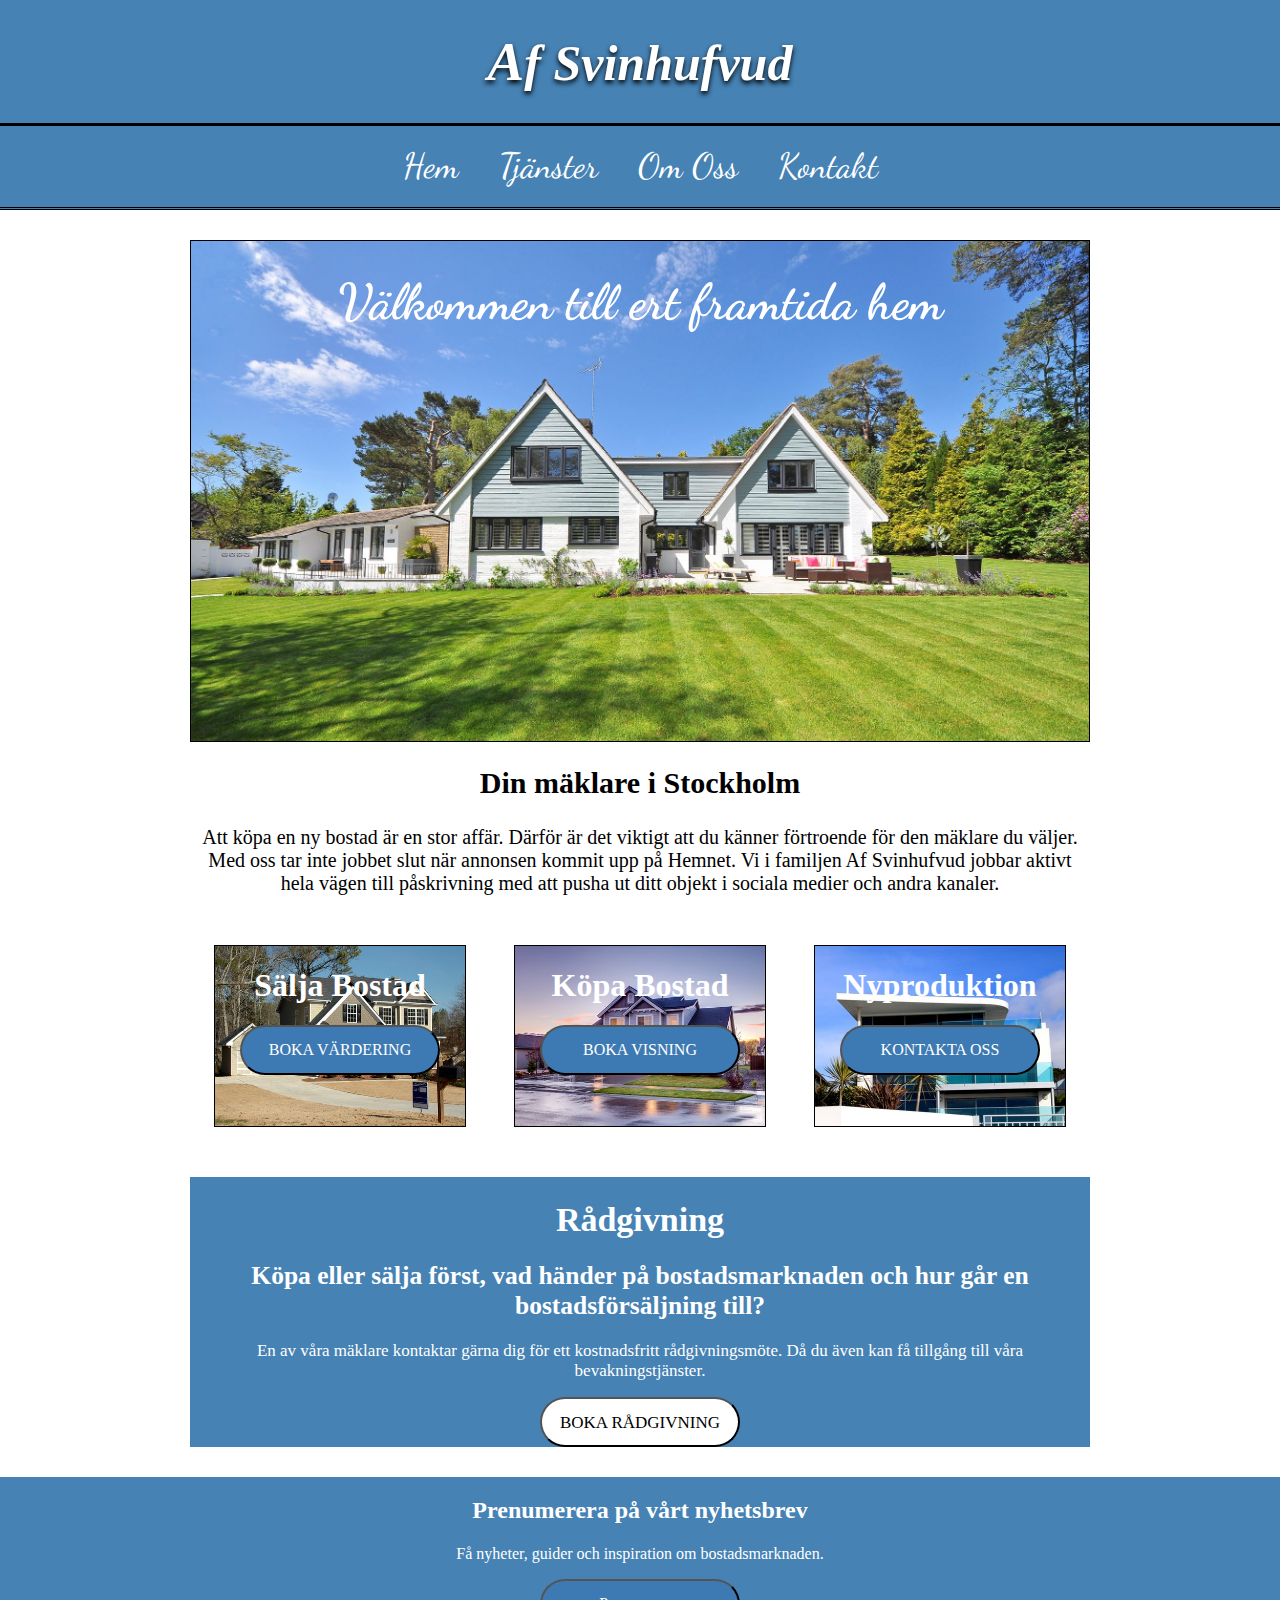
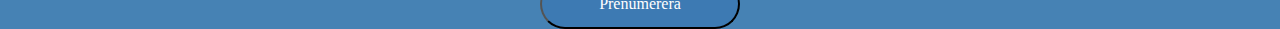
<file: index.html>
<!DOCTYPE html>
<html lang="en">

<head>
    <meta charset="UTF-8">
    <meta name="viewport" content="width=device-width, initial-scale=1.0">
    <link rel="stylesheet" href="css/main.css">
    <link rel="stylesheet" href="css/normalize.css">
    <link href="https://fonts.googleapis.com/css2?family=Dancing+Script:wght@700&display=swap" rel="stylesheet">
    <title>Home</title>
</head>

<body>
    <div class="grid-container">
        <header><i> <span class="aletter">A</span>f Svinhufvud</i>
        </header>
        <nav>
            <ul>
                <li><a href="index.html">Hem</a></li>
                <li><a href="service.html">Tjänster</a></li>
                <li><a href="about.html">Om Oss</a></li>
                <li><a href="contact.html">Kontakt</a></li>
            </ul>
        </nav>
        <div class="grid-container2">
            <main>
                <h1>Välkommen till ert framtida hem</h1>
            </main>
            <article class="article1">
                <h2>Din mäklare i Stockholm</h2>
                <p>Att köpa en ny bostad är en stor affär. Därför är det viktigt att du känner förtroende för den
                    mäklare du
                    väljer.
                    Med oss tar inte jobbet slut när annonsen kommit upp på Hemnet. Vi i familjen Af Svinhufvud jobbar
                    aktivt hela vägen till
                    påskrivning med att pusha ut ditt objekt i sociala medier och andra kanaler.
                </p>
            </article>
            <section class="section1">
                <h1>Sälja Bostad</h1>
                <button class="button">BOKA VÄRDERING</button>
            </section>
            <section class="section2">
                <h1>Köpa Bostad</h1>
                <button class="button">BOKA VISNING</button>
            </section>
            <section class="section3">
                <h1>Nyproduktion</h1>
                <button type="button">KONTAKTA OSS</button>
            </section>
            <article class="article2">
                <h1>Rådgivning</h1>
                <h2>Köpa eller sälja först, vad händer på bostadsmarknaden och hur går en bostadsförsäljning till?</h2>
                <p>En av våra mäklare kontaktar gärna dig för ett kostnadsfritt rådgivningsmöte. Då du även kan få
                    tillgång till våra bevakningstjänster.</p>
                <button type="button" class="btn-2">BOKA RÅDGIVNING</button>
            </article>
        </div>
        <footer>
            <div id="footer-text">
                <h2>Prenumerera på vårt nyhetsbrev</h2>
                <p>Få nyheter, guider och inspiration om bostadsmarknaden.</p>
            </div>
            <button class="button">Prenumerera</button>
        </footer>

    </div>
</body>

</html>
</file>
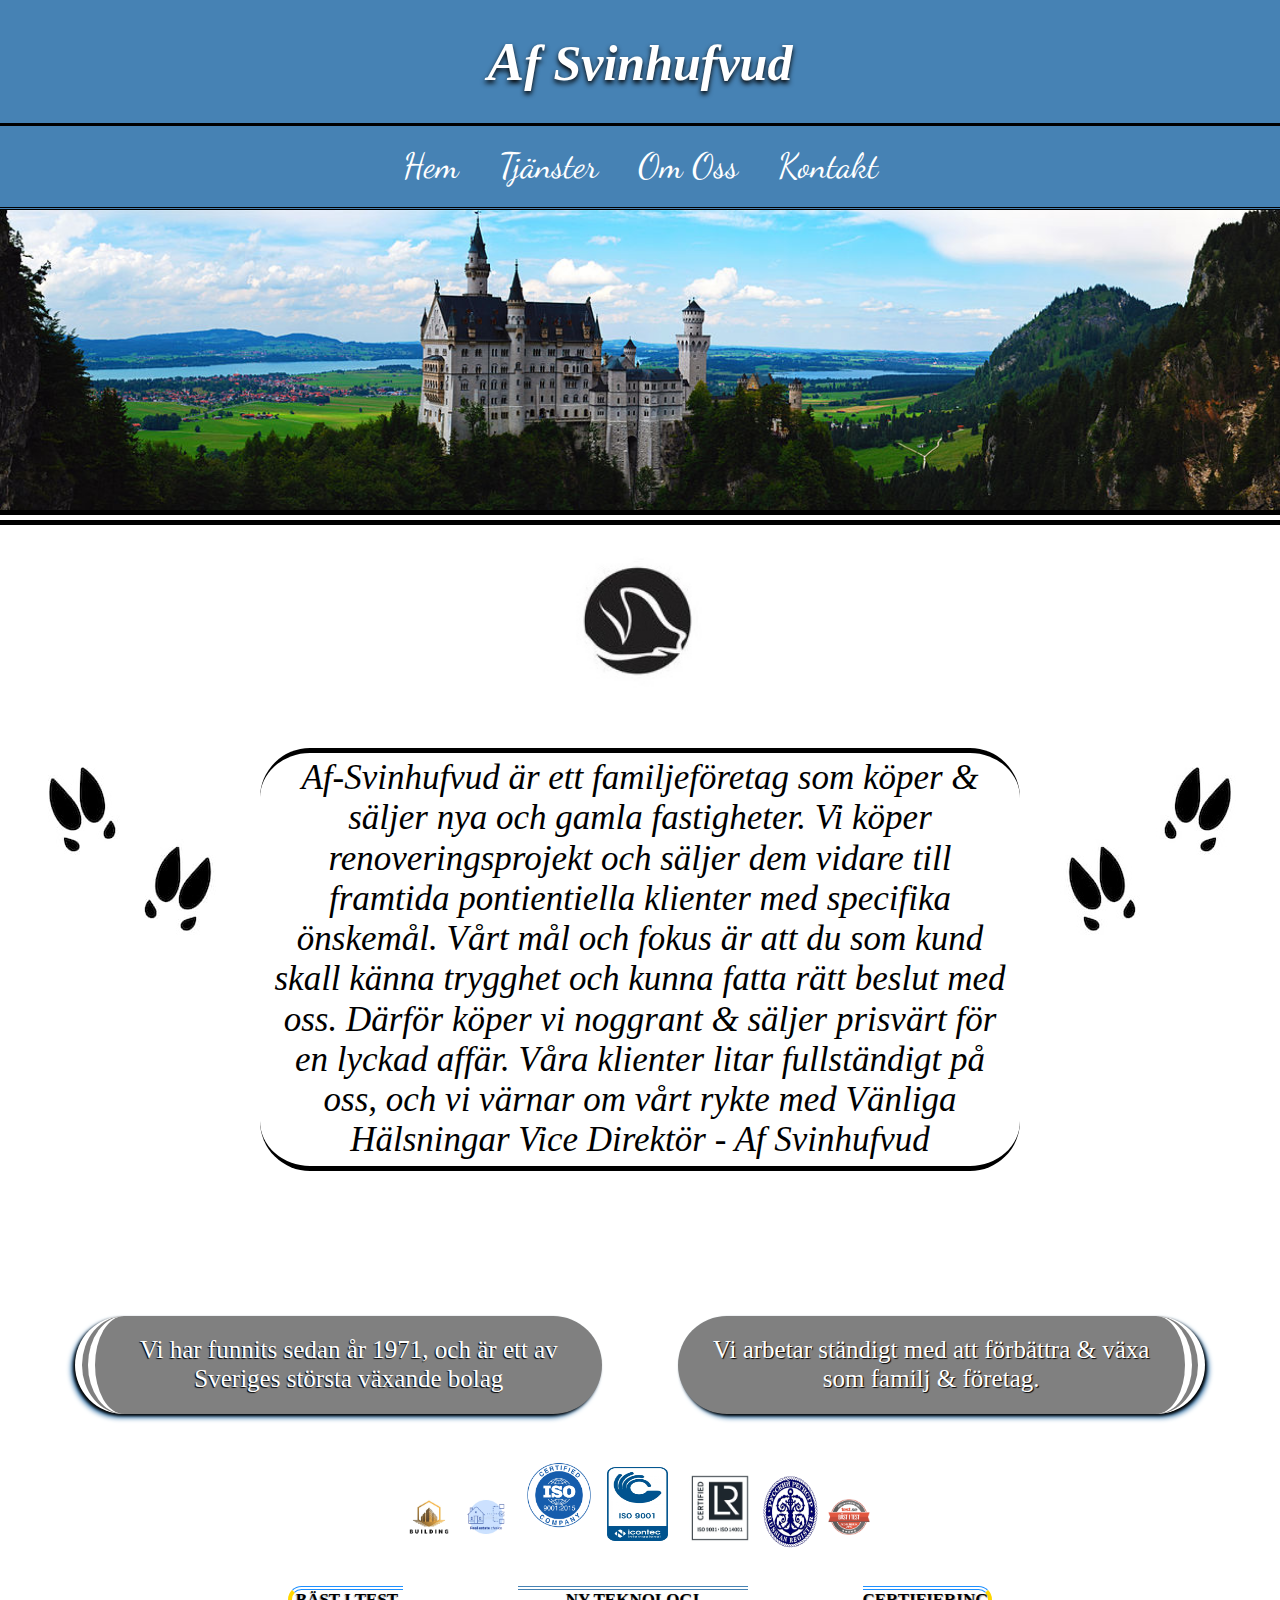
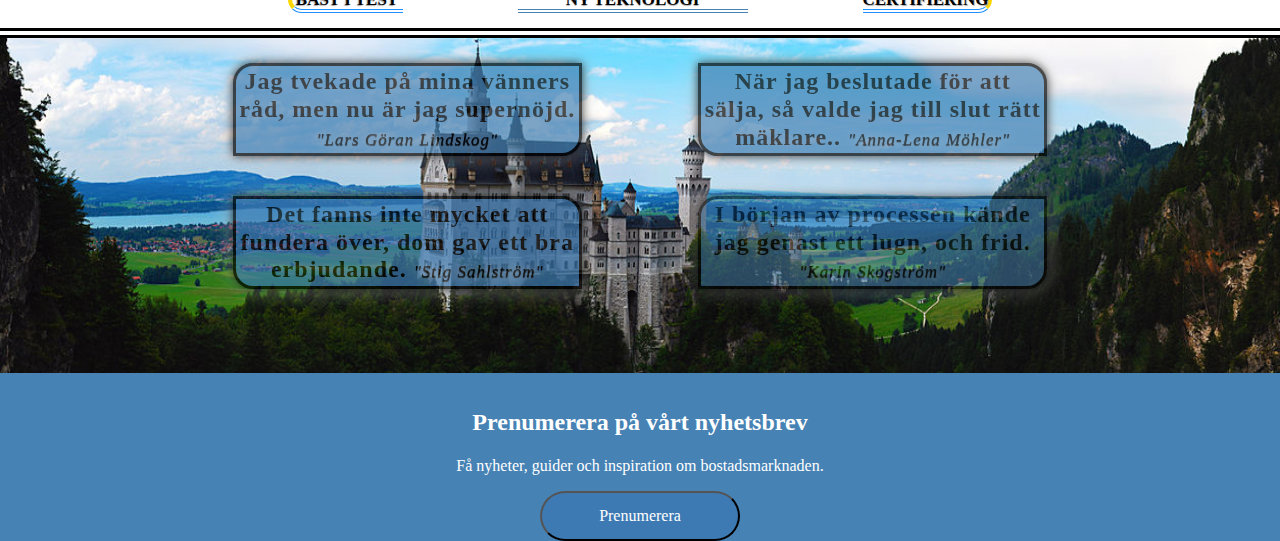
<file: about.html>
<!DOCTYPE html>
<html lang="en">

<head>
  <meta charset="UTF-8">
  <meta name="viewport" content="width=device-width, initial-scale=1.0">
  <link rel="stylesheet" href="css/about.css">
  <link rel="stylesheet" href="css/normalize.css">
  <link rel="stylesheet" href="https://fonts.googleapis.com/css2?family=Dancing+Script:wght@700&display=swap">
  <title>Om oss</title>

</head>

<body>
  <header><i> <span class="aletter">A</span>f Svinhufvud</i>
  </header>
  <nav>
    <ul>
      <li><a href="index.html">Hem</a></li>
      <li><a href="service.html">Tjänster</a></li>
      <li><a href="about.html">Om Oss</a></li>
      <li><a href="contact.html">Kontakt</a></li>
    </ul>
  </nav>

  <div class="section1container">
    <img src="img/img2.png" alt="" class="section1img">
  </div>
  <div class="section2container">
    <img src="img/pig2.png" alt="" class="section1image">
    <img src="img/pig3.png" alt="" class="pigfeet1">
    <img src="img/pig4.png" alt="" class="pigfeet2">
    <h2 class="section2text1">
      Af-Svinhufvud är ett familjeföretag som köper & säljer
      nya och gamla fastigheter. Vi köper renoveringsprojekt
      och säljer dem vidare till framtida pontientiella
      klienter med specifika önskemål. Vårt mål och fokus är
      att du som kund skall känna trygghet och kunna fatta rätt beslut med oss.
      Därför köper vi noggrant & säljer prisvärt för en lyckad affär.
      Våra klienter litar fullständigt på oss, och vi värnar om vårt
      rykte med Vänliga Hälsningar Vice Direktör - Af Svinhufvud

    </h2>
  </div>

  <div class="section3container">
    <h2 class="section3text1">
      Vi har funnits sedan år 1971, och är ett av Sveriges största
      växande bolag
    </h2>
    <h2 class="section3text2">
      Vi arbetar ständigt med att förbättra & växa som familj & företag.
    </h2>
  </div>

  <div class="certifikatcontainer">
    <img src="img/logo3.png" alt="" class="certifikatlogo1">
    <img src="img/logo2.png" alt="" class="certifikatlogo2">
    <img src="img/logo1.png" alt="" class="certifikatlogo3">
    <img src="img/logo5.png" alt="" class="certifikatlogo4">
    <img src="img/logo4.png" alt="" class="certifikatlogo5">
    <img src="img/logo6.png" alt="" class="certifikatlogo6">
    <img src="img/logo7.png" alt="" class="certifikatlogo7">
  </div>

  <div class="section4container">
    <h2 class="section4text1">
      BÄST I TEST
    </h2>
    <h2 class="section4text2">
      NY TEKNOLOGI
    </h2>
    <h2 class="section4text3">
      CERTIFIERING
    </h2>
  </div>

  <div class="section5container">
    <img src="img/img2.png" alt="" class="section5image">
    <h2 class="section5text1">
      Jag tvekade på mina vänners råd, men nu är jag supernöjd.
      <i class="section5texti1">"Lars Göran Lindskog"</i>
    </h2>
    <h2 class="section5text2">
      När jag beslutade för att sälja, så valde jag till slut
      rätt mäklare.. <i class="section5texti2">"Anna-Lena Möhler"</i>
    </h2>
    <h2 class="section5text3">
      Det fanns inte mycket att fundera över, dom gav ett bra erbjudande.
      <i class="section5texti3">"Stig Sahlström"</i>
    </h2>
    <h2 class="section5text4">
      I början av processen kände jag genast ett lugn,
      och frid. <i class="section5texti4">"Karin Skogström"</i>
    </h2>
  </div>

  <footer>
    <div id="footer-text">
      <h2>Prenumerera på vårt nyhetsbrev</h2>
      <p>Få nyheter, guider och inspiration om bostadsmarknaden.</p>
    </div>
    <button class="button">Prenumerera</button>
  </footer>

</body>

</html>
</file>
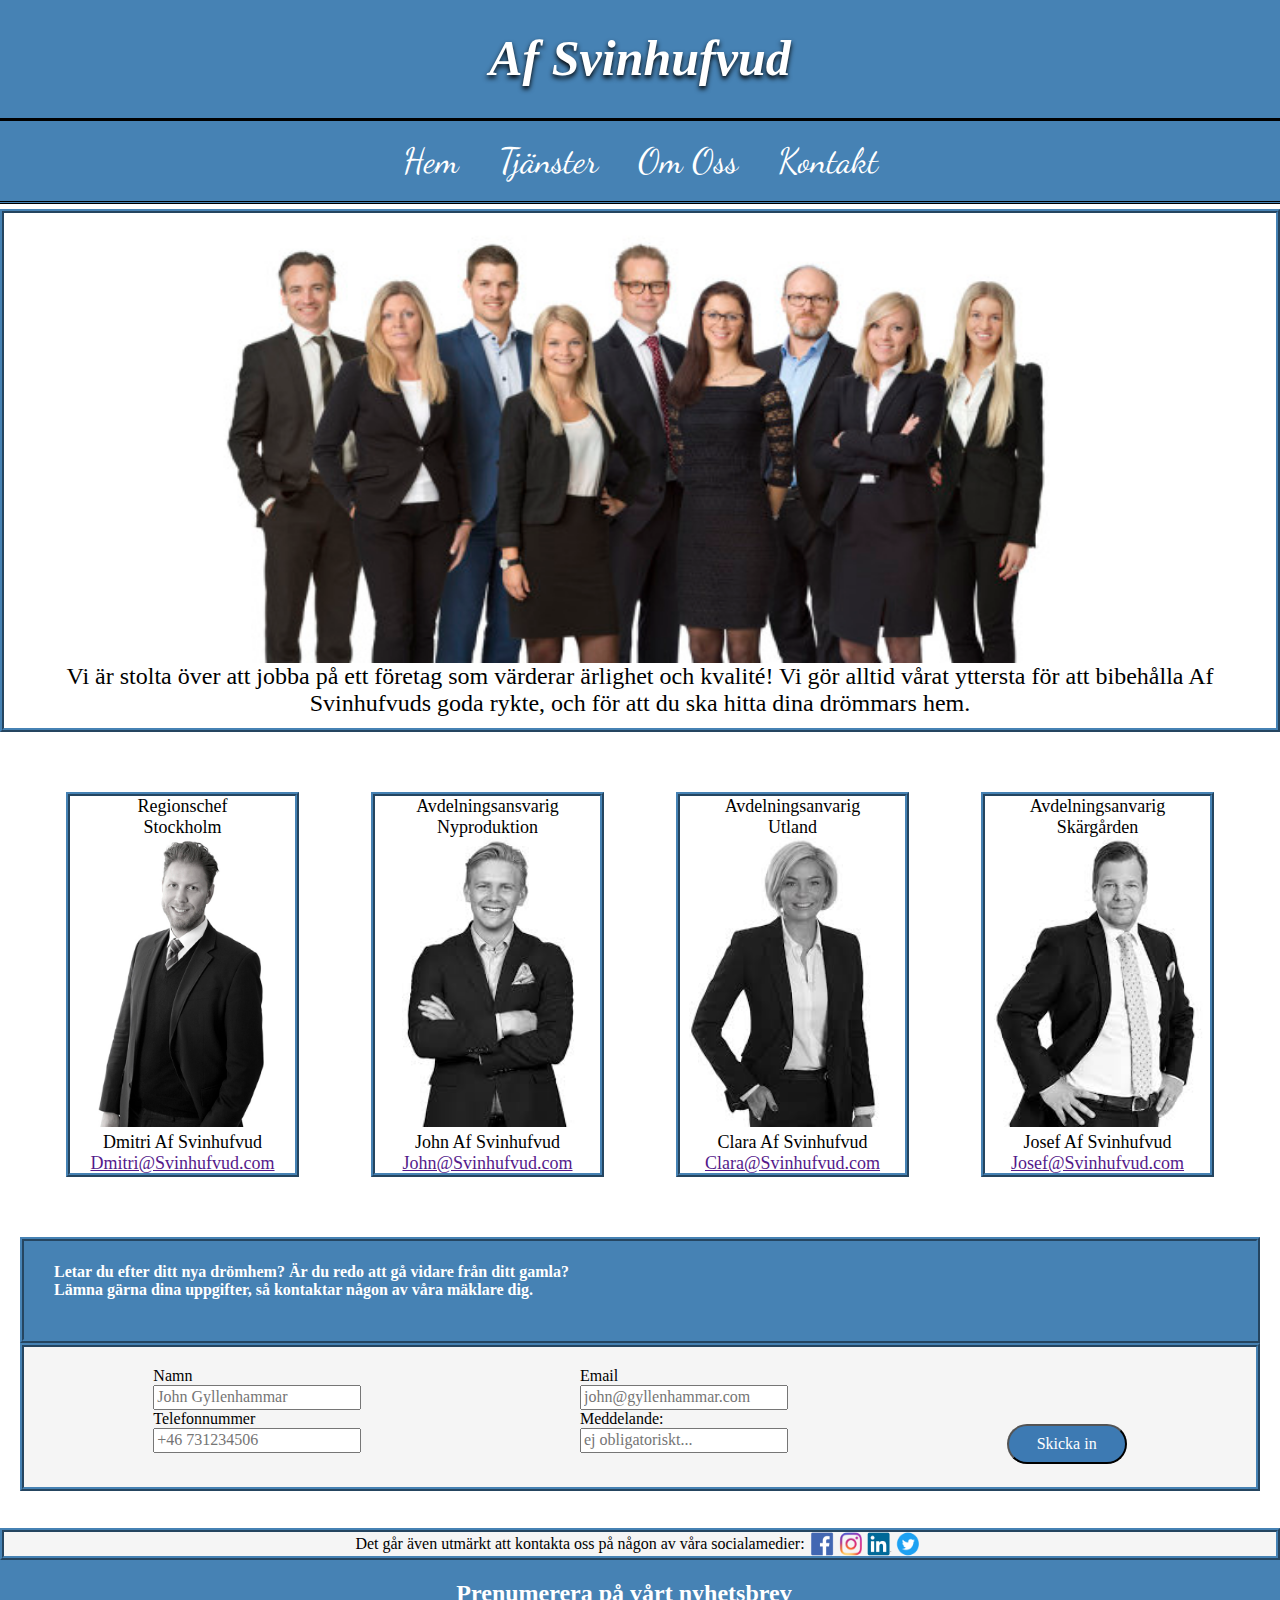
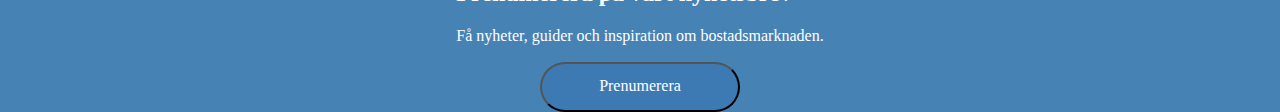
<file: contact.html>
<!DOCTYPE html>
<html lang="en">

<head>
    <meta charset="UTF-8">
    <meta name="viewport" content="width=device-width, initial-scale=1.0">
    <!-- <link rel="stylesheet" href="css/default.css"> -->
    <link rel="stylesheet" href="css/contact.css">
    <link rel="stylesheet" href="css/normalize.css">
    <link href="https://fonts.googleapis.com/css2?family=Dancing+Script:wght@700&display=swap" rel="stylesheet">

    <title>Contact</title>
</head>

<body>
    <header><i> <span class="aletter">A</span>f Svinhufvud</i>
    </header>
    <nav>
        <ul>
            <li><a href="index.html">Hem</a></li>
            <li><a href="service.html">Tjänster</a></li>
            <li><a href="about.html">Om Oss</a></li>
            <li><a href="contact.html">Kontakt</a></li>
        </ul>
    </nav>


    <div id="gruppbild"> 
        <img id="gruppbilden" src="img/gruppfoto.jpeg" alt="gruppfoto" width="860" height="440">
        Vi är stolta över att jobba på ett företag som värderar ärlighet och kvalité! Vi gör alltid vårat yttersta för att bibehålla Af Svinhufvuds goda rykte, och för att du ska hitta dina drömmars hem.
    </div>
    
    <div></div>
    <div id="porträtt">
        
            <div id="photo1">Regionschef<br>Stockholm
                <img src="img/port1.jpg" alt="porträtt" width="225" height="290">
                Dmitri Af Svinhufvud
                <br><a href="">Dmitri@Svinhufvud.com</a>
            </div>
            <div id="photo2">Avdelningsansvarig<br>Nyproduktion
                <img src="img/port2.jpg" alt="porträtt" width="225" height="290">
                John Af Svinhufvud
                <br><a href="">John@Svinhufvud.com</a>
            </div>
        
            <div id="photo3">Avdelningsanvarig<br>Utland
                <img src="img/port3.jpg" alt="porträtt" width="225" height="290">
                Clara Af Svinhufvud
                <br><a href="">Clara@Svinhufvud.com</a>
            </div>
            <div id="photo4">Avdelningsanvarig<br>Skärgården
                <img src="img/port4.jpg" alt="porträtt" width="225" height="290">
                Josef Af Svinhufvud
                <br><a href="">Josef@Svinhufvud.com</a>
            </div>
        
    </div>

    
    
    <div id=kontaktruta>    
        <h4>Letar du efter ditt nya drömhem? Är du redo att gå vidare från ditt gamla?
        <br>Lämna gärna dina uppgifter, så kontaktar någon av våra mäklare dig.</h4> 
    <br>
</div>
            <div id=formular>
                <form id="form1" name="form" method="POST" action=" ">
                    <label for="name">Namn</label> <br>
                    <input type="text" id="Namn" name="Namn" placeholder="John Gyllenhammar"><br>

                    <label for="tele">Telefonnummer</label> <br>
                    <input type="text" id="nmr" name="nmr" placeholder="+46 731234506"><br>
                </form> 
                <form id="form2" name="form" method="POST" action=" ">
                    <label for="email">Email</label> <br>
                        <input type="text" id="email" name="email" placeholder="john@gyllenhammar.com"><br>        
                    <label for="Meddelande">Meddelande:</label> <br>
                        <input type="text" id="Meddelande" cols="15" rows="8" name="Meddelande"  
                        placeholder="ej obligatoriskt..."  >
                </form> 
                <form id="form3" name="form" method="POST" action=" ">   
                    <br><br>
                    <button type="submit" class="signupbtn">Skicka in</button>
                </form>
            </div>
    

    <br><br>
    <div id="sociala">
        Det går även utmärkt att kontakta oss på någon av våra socialamedier:
        <img src="img/sociala-medier-tr.png" alt="socialamedier" width="120" height="70">
    </div>


    <footer>
        <div id="footer-text">
            <h2>Prenumerera på vårt nyhetsbrev</h2>
            <p>Få nyheter, guider och inspiration om bostadsmarknaden.</p>
        </div>
        <button class="button">Prenumerera</button>
    </footer>
    </div>
</body>

</html>
</file>
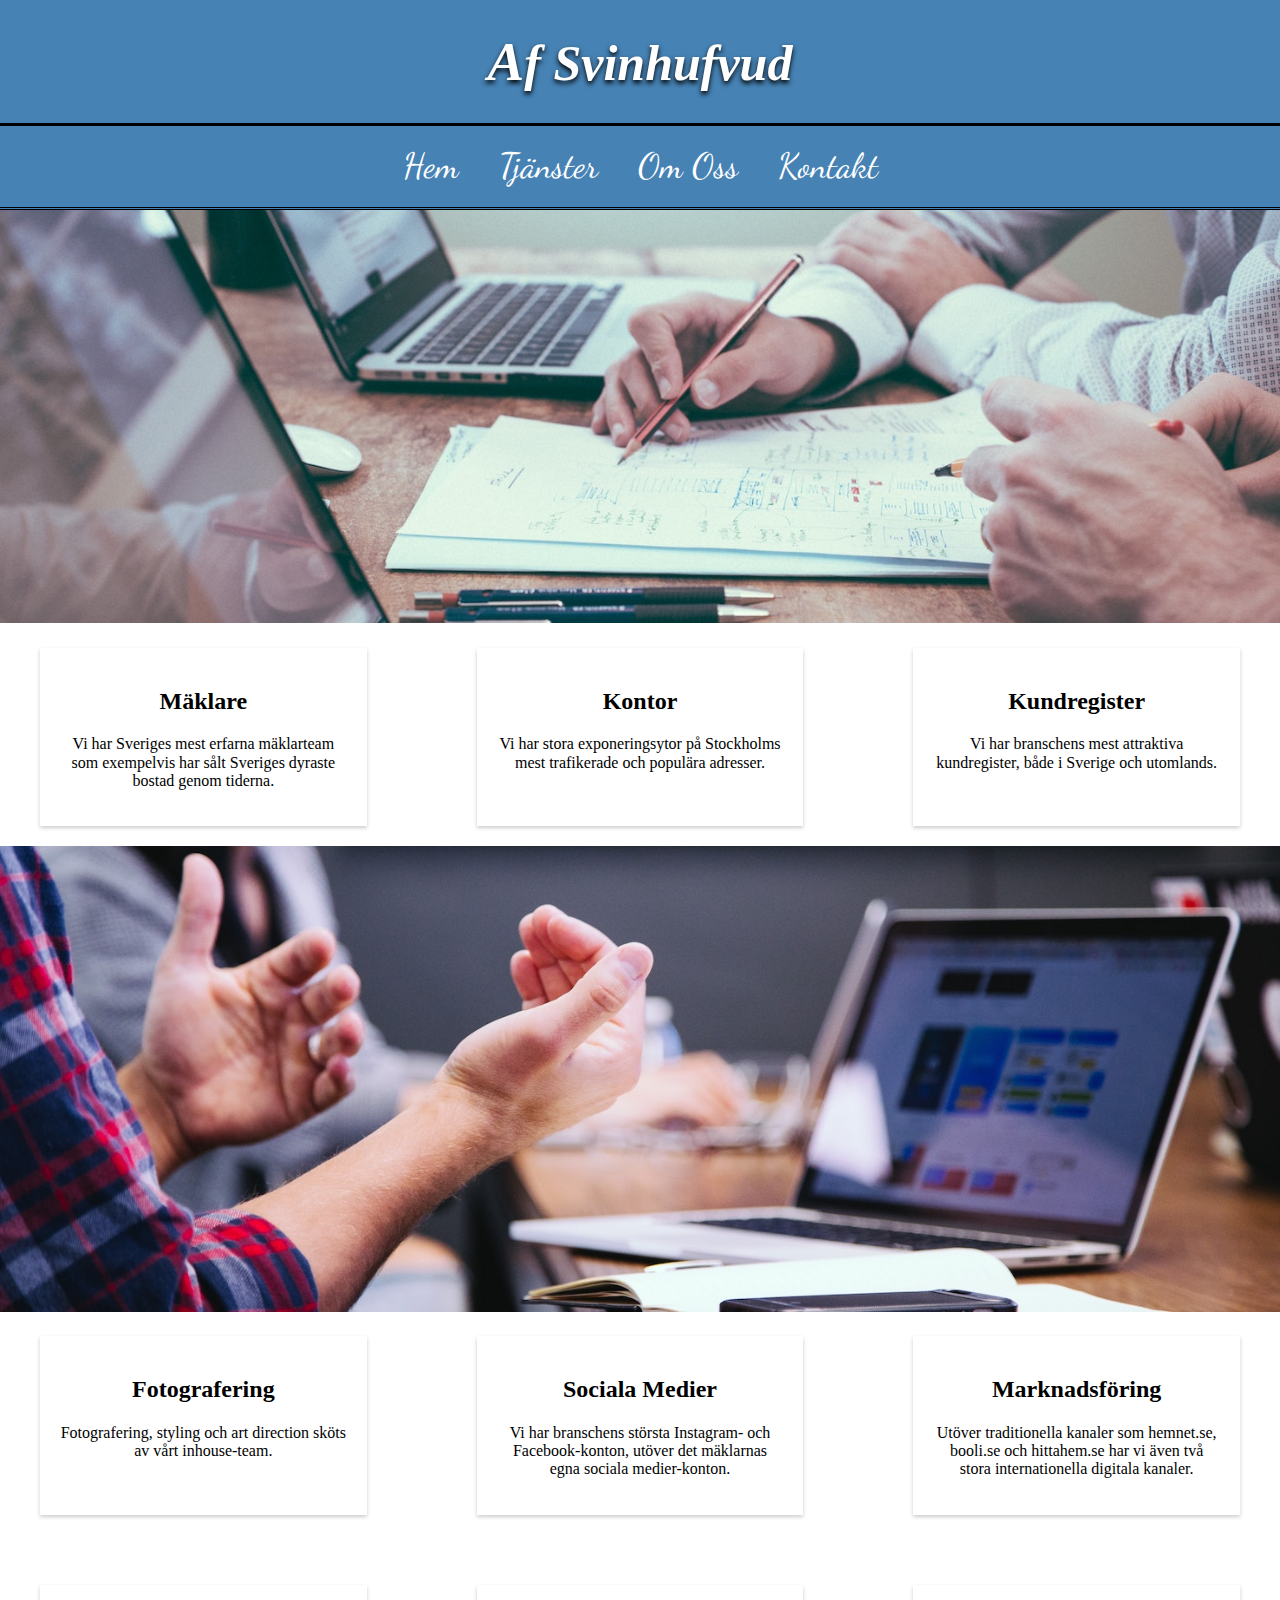
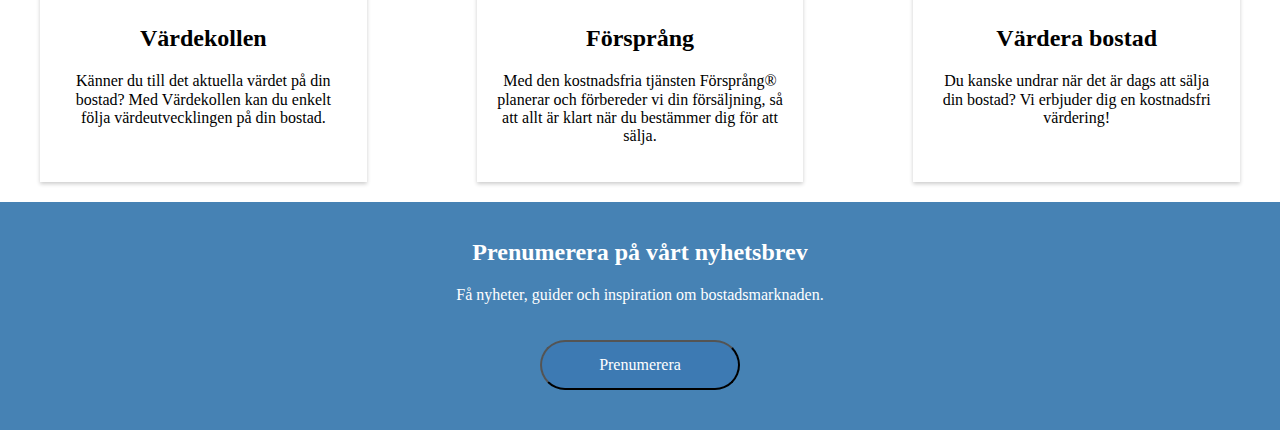
<file: service.html>
<!DOCTYPE html>
<html lang="en">

<head>
    <meta charset="UTF-8">
    <meta name="viewport" content="width=device-width, initial-scale=1.0">
    <link rel="stylesheet" href="css/normalize.css">
    <link rel="stylesheet" href="css/service.css">
    <link rel="stylesheet" href="https://fonts.googleapis.com/css2?family=Dancing+Script:wght@700&display=swap">
    <title>Service</title>
</head>

<body class="content">
    <header><i> <span class="aletter">A</span>f Svinhufvud</i>
    </header>
    <nav>
        <ul>
            <li><a href="index.html">Hem</a></li>
            <li><a href="service.html">Tjänster</a></li>
            <li><a href="about.html">Om Oss</a></li>
            <li><a href="contact.html">Kontakt</a></li>
        </ul>
    </nav>
    <div id="bg-img1"><img src="img/service-img-1.jpg"></div>
    <div class="box-section-1">
        <section id="box1">
            <h2>Mäklare</h2>
            <p>
                Vi har Sveriges mest erfarna mäklarteam som
                exempelvis har sålt Sveriges dyraste bostad genom tiderna.
            </p>
        </section>
        <section id="box2">
            <h2>Kontor</h2>
            <p>
                Vi har stora exponeringsytor på Stockholms mest
                trafikerade och populära adresser.
            </p>
        </section>
        <section id="box3">
            <h2>Kundregister</h2>
            <p>
                Vi har branschens mest attraktiva kundregister,
                både i Sverige och utomlands.
            </p>
        </section>
    </div>
    <div id="bg-img2"><img src="img/service-img-2.jpg"></div>
    <div class="box-section-2">
        <section id="box4">
            <h2>Fotografering</h2>
            <p>
                Fotografering, styling och art direction
                sköts av vårt inhouse-team.
            </p>
        </section>
        <section id="box5">
            <h2>Sociala Medier</h2>
            <p>
                Vi har branschens största Instagram- och Facebook-konton,
                utöver det mäklarnas egna sociala medier-konton.
            </p>
        </section>
        <section id="box6">
            <h2>Marknadsföring</h2>
            <p>
                Utöver traditionella kanaler som hemnet.se,
                booli.se och hittahem.se har vi även två stora
                internationella digitala kanaler.
            </p>
        </section>
        <section id="box7">
            <h2>Värdekollen</h2>
            <p>
                Känner du till det aktuella värdet på din bostad?
                Med Värdekollen kan du enkelt följa värdeutvecklingen på din bostad.
            </p>
        </section>
        <section id="box8">
            <h2>Försprång</h2>
            <p>
                Med den kostnadsfria tjänsten Försprång® planerar och
                förbereder vi din försäljning, så att allt är klart
                när du bestämmer dig för att sälja.
            </p>
        </section>
        <section id="box9">
            <h2>Värdera bostad</h2>
            <p>
                Du kanske undrar när det är dags att sälja din bostad?
                Vi erbjuder dig en kostnadsfri värdering!
            </p>
        </section>
    </div>
    <footer>
        <div id="footer-text">
            <h2>Prenumerera på vårt nyhetsbrev</h2>
            <p>Få nyheter, guider och inspiration om bostadsmarknaden.</p>
        </div>
        <button class="button">Prenumerera</button>
    </footer>
</body>

</html>
</file>
<file: css/main.css>
:root {
    /*Sizing*/
    --main-width: 60%;
    --main-margin: 30px auto 0;

    /*Color*/
    --main-bg-color: steelblue;
    --main-text-color: black;
    --second-text-color: white;

    /*Font-Family*/
    --main-font-family: Cambria, Cochin, Georgia, Times, 'Times New Roman', serif;
}

body {
    box-sizing: border-box;  
    margin: 0;
}

.grid-container {
    display: grid;
    margin: 0;
    grid-template-columns: auto;
    grid-template-rows: repeat(5, auto);
}

header {
    grid-area: 1/1/2/2;
    display: flex;
    justify-content: center;
    background-color: var(--main-bg-color);
    color: var(--second-text-color);
    font-size: 50px;
    padding: 30px;
    text-shadow: 0px 3px 5px black;
    font-weight: 800;
}

.aletter {
    font-weight: 900;
    font-size: 55px;
}

nav {
    grid-area: 2/1/3/2;
}

nav ul {
    display: flex;
    border-top: solid;
    border-bottom: double;
    background-color: var(--main-bg-color);
    list-style-type: none;
    margin: 0;
    padding: 0;
    justify-content: center;
}

nav a {
    text-decoration: none;
    display: block;
    padding: 20px;
    color: var(--second-text-color);
    font-family: 'Dancing Script', cursive;
    font-size: 35px;
}

nav a:hover {
    color: cornflowerblue;
}

.grid-container2 {
    grid-area: 3/1/4/2;
    display: grid;
    font-family: var(--main-font-family);
    width: var(--main-width);
    margin: var(--main-margin);
    grid-template-columns: repeat(3, auto);
    grid-template-rows: repeat(5, auto);
    grid-template-areas: 
    "main main main"
    "article1 article1 article1"
    "section1 section2 section3"
    "article2 article2 article2"
}

main {
    grid-area: main;
    color: var(--second-text-color);
    font-family: 'Dancing Script', cursive;
    font-size: 25px;
    padding-top: 50px;
    padding-bottom: 100px;
    text-align: center;
    height: 500px;
    background-image: url(../img/house.png);
    background-size: cover;
    border: 1px solid black;
}

.article1 {
    grid-area: article1;
    color: var(--main-text-color);
    font-size: 25px;
    text-align: center;
}

.section1,
.section2,
.section3 {
    height: 250px;
    width: 290px;
    margin: var(--main-margin);
    color: var(--second-text-color);
    background-size: cover;
    text-align: center;
    border: 1px solid black;
}
.section1 {
    grid-area: section1;
    background-image: url(../img/house4.jpeg);
}

.section2 {
    grid-area: section2;
    background-image: url(../img/house2.jpeg);
}

.section3 {
    grid-area: section3;
    background-image: url(../img/house3.jpeg);
}

.article2 {
    grid-area: article2;
    font-size: 20px;
    text-align: center;
    margin-top: 50px;
    background-color: var(--main-bg-color);
    color: var(--second-text-color);
}

button {
    border-radius: 50px;
    width: 150px;
    height: 50px;
    cursor: pointer;
    background-color: var(--main-bg-color);
    color: var(--second-text-color);
}

button:hover {
    background-color: cornflowerblue;
}

.btn-2 {
    background-color: white;
    color: var(--main-text-color);
}

.btn-2:hover {
    background-color: rgb(228, 228, 228);
}

footer {
    margin-top: 30px;
    display:grid;
    grid-template-rows: auto;
    grid-template-columns: auto;
    justify-items:center;
    align-items:center;
    background-color:steelblue;
  }

 #footer-text{
    color:white;
    text-align: center;
  }

  button {
    width: 200px;
    height: 50px;
    margin-top:20px;
	margin-bottom:40px;
    border-radius: 1000px;
    background-color: #3d7ab3;
    color: white;
    place-self: center;
  }

  button:hover {
    background-color:#0a63a3;
  }

/* large desktop */
@media screen and (max-width: 1440px) {
    .grid-container2 {
        width: 900px;
    } 

    main {
        padding-top: 0;
        padding-bottom: 0;
        height: 500px;
    }

    .article1 {
        font-size: 20px;
    }
    
    .section1,
    .section2,
    .section3 {
        height: 180px;
        width: 250px;
    }

    .article2 {
        font-size: 17px;
    }
}

/* tablet */
@media screen and (max-width: 960px) {
    .grid-container2 {
        width: 768px;
    }

    .section1,
    .section2,
    .section3 {
        height: 180px;
        width: 220px;
    }
}

/* mobile */
@media screen and (max-width: 768px) {
    .grid-container2 {
        width: 650px;
        grid-template-columns: auto;
        grid-template-rows: repeat(7, auto);
        grid-template-areas: 
        "main"
        "article1"
        "section1" 
        "section2" 
        "section3"
        "article2"
        "footer";
    }

    main {
        font-size: 20px;
        height: 400px;
    }

    .article1 {
        padding: 0 30px;
    }

    .section1,
    .section2,
    .section3 {
        height: 200px;
        width: 600px;
    }

    .article2 {
        grid-area: article2;
        font-size: 15px;
    }
}
</file>
<file: css/about.css>
body {
    margin: 0;
    padding: 0;
}

header {
    display: flex;
    justify-content: center;
    background-color: steelblue;
    color: white;
    font-size: 50px;
    padding: 30px;
    max-width: 100%;
    text-shadow: 0px 3px 5px black;
    font-weight: 800;
}

.aletter {
    font-weight: 900;
    font-size: 55px;
}

nav {
    position: -webkit-sticky;
    position: sticky;
    top: 0;
}

nav ul {
    display: flex;
    border-top: solid;
    border-bottom: double;
    background-color: steelblue;
    list-style-type: none;
    margin: 0;
    padding: 0;
    justify-content: center;
    position: -webkit-sticky;
    position: sticky;
    top: 0px;
    bottom: 0;
}

nav a {
    text-decoration: none;
    display: block;
    padding: 20px;
    font-family: 'Dancing Script';
    color: white;
    font-size: 35px;
}

nav a:hover {
    color: cornflowerblue;
}

.section1container {
    display: grid;
    grid-template-rows: 0.5fr 0.5fr 0.5fr;
    grid-template-columns: 1fr 1fr 1fr 1fr 1fr;
}

.section1img {
    display: grid;
    grid-column: 1 / 3;
    grid-row: 1 / 5;
    width: 250%;
    border-bottom: double black;
    border-width: 15px;
}

.section2container {
    background-color: white;
    display: grid;
    grid-template-columns: 0.1fr 0.2fr 0.2fr 0.1fr 0.1fr 0.1fr 0.2fr 0.2fr 0.2fr 0.1fr;
    grid-template-rows: 0.1fr 0.1fr 0.1fr 0.1fr;
}

.section2text1 {
    display: flex;
    text-align: center;
    font-family: Cambria, Cochin, Georgia, Times, 'Times New Roman', serif;
    text-shadow: unset -1px 0px 1px silver;
    grid-column: 2 / 10;
    grid-row: 2 / 2;
    background-color: white;
    font-size: 35px;
    font-style: italic;
    font-weight: 500;
    padding: 5px;
    border-top: solid black;
    border-bottom: solid black;
    border-left: thin black;
    border-right: thin black;
    border-width: 5px;
    border-radius: 50px;
    box-shadow: unset 0px 3px 15px black;
}

.section1image {
    grid-column: 6;
    grid-row: 1;
    margin: 0px;
    width: 300px;
}

.pigfeet1 {
    grid-column: 1;
    grid-row: 2 / 3;
}

.pigfeet2 {
    grid-column: 10;
    grid-row: 2 / 3;
}

.section3container {
    display: grid;
    grid-template-columns: 0.1fr 0.2fr 0.2fr 0.2fr 0.1fr 0.1fr 0.1fr 0.2fr 0.2fr 0.2fr 0.1fr;
    grid-template-rows: 0.1fr 0.2fr;
}

.section3text1 {
    display: flex;
    grid-column: 3 / 6;
    grid-row: 1 / 1;
    background-color: grey;
    color: white;
    text-align: center;
    font-size: 25px;
    font-family: Cambria, Cochin, Georgia, Times, 'Times New Roman', serif;
    padding: 20px;
    text-shadow: -1px 1px 1px black;
    font-weight: 500;
    font-style: unset;
    border-left: double white;
    border-width: 20px;
    border-top-left-radius: 50px;
    border-top-right-radius: 50px;
    border-bottom-left-radius: 50px;
    border-bottom-right-radius: 50px;
    box-shadow: -2px 2px 3px black, -4px 4px 5px steelblue;
}

.section3text2 {
    display: flex;
    grid-column: 7 / 10;
    grid-row: 1 / 1;
    background-color: grey;
    color: white;
    text-align: center;
    font-size: 25px;
    font-family: Cambria, Cochin, Georgia, Times, 'Times New Roman', serif;
    padding: 20px;
    text-shadow: 1px 1px 1px black;
    font-weight: 500;
    font-style: unset;
    border-right: double white;
    border-width: 20px;
    border-top-right-radius: 50px;
    border-top-left-radius: 50px;
    border-bottom-left-radius: 50px;
    border-bottom-right-radius: 50px;
    box-shadow:  2px 2px 3px black, 4px 4px 5px steelblue;
}

.certifikatcontainer {
    display: grid;
    grid-template-columns: 0.5fr 0.5fr 0.2fr 0.2fr 0.2fr 0.2fr 0.2fr 0.2fr 0.2fr 0.5fr 0.5fr;
    grid-template-rows: 1fr;
}

.certifikatlogo1 {
    grid-row: 1;
    grid-column: 3;
    width: 140%;
    align-self: center;
}

.certifikatlogo2 {
    grid-row: 1;
    grid-column: 4;
    width: 90%;
    align-self: center;
}

.certifikatlogo3 {
    grid-row: 1;
    grid-column: 5;
    width: 85%;
}

.certifikatlogo4 {
    grid-row: 1;
    grid-column: 6;
    margin: 5px;
    width: 80%;
    height: 67%;
}

.certifikatlogo5 {
    grid-row: 1;
    grid-column: 7;
    margin: 5px;
    width: 100%;
    height: 75%;
    align-self: baseline;
}

.certifikatlogo6 {
    grid-row: 1;
    grid-column: 8;
    width: 110%;
    height: 110px;
    align-self: unset;
}

.certifikatlogo7 {
    grid-row: 1;
    grid-column: 9;
    width: 55%;
    align-self: center;
}

.section4container {
    display: grid;
    grid-template-columns: 0.5fr 0.2fr 0.1fr 0.1fr 0.1fr 0.1fr 0.1fr 0.1fr 0.1fr 0.1fr 0.2fr 0.5fr;
    grid-template-rows: 0.2fr;
}

.section4text1 {
    grid-column: 2 / 4;
    grid-row: 1;
    text-align: center;
    font-size: 22px;
    font-family: Cambria, Cochin, Georgia, Times, 'Times New Roman', serif;
    text-shadow: -1px 1px 1px darkgrey;
    font-weight: 900;
    border-top: double;
    border-bottom: double;
    border-left: solid;
    border-top-left-radius: 15px;
    border-bottom-left-radius: 15px;
    border-top-color: dodgerblue;
    border-bottom-color: dodgerblue;
    border-left-color: gold;
    border-width: 4px;
}

.section4text2 {
    grid-column: 6 / 8;
    grid-row: 1;
    text-align: center;
    font-size: 22px;
    font-family: Cambria, Cochin, Georgia, Times, 'Times New Roman', serif;
    text-shadow: 0px 1px 1px darkgrey;
    font-weight: 900;
    border-top: double;
    border-bottom: double;
    border-color: steelblue;
    border-width: 4px;
}

.section4text3 {
    grid-column: 10 / 12;
    grid-row: 1;
    text-align: center;
    font-size: 22px;
    font-family: Cambria, Cochin, Georgia, Times, 'Times New Roman', serif;
    text-shadow: 1px 1px 1px darkgrey;
    font-weight: 900;
    border-top: double;
    border-bottom: double;
    border-right: solid;
    border-top-right-radius: 15px;
    border-bottom-right-radius: 15px;
    border-top-color: dodgerblue;
    border-bottom-color: dodgerblue;
    border-right-color: gold;
    border-width: 4px;
}

.section5container {
    display: grid;
    grid-template-columns: 0.2fr 0.2fr 0.2fr 0.2fr 0.2fr 0.2fr 0.2fr 0.2fr 0.2fr 0.2fr 0.2fr;
    grid-template-rows: 0.2fr 0.1fr 0.1fr 0.1fr 0.1fr 0.1fr 0.1fr;
}

.section5image {
    grid-column: 1 / 13;
    grid-row: 1 / 7;
    margin: 0 auto;
    width: 100%;
    height: 110%;
    border-top: double black;
    border-top-width: 10px;
    border-bottom: unset darkgrey;
    border-bottom-width: 23px;
}

.section5text1 {
    grid-column: 3 / 6;
    grid-row: 2 / 3;
    text-align: center;
    font-family: Cambria, Cochin, Georgia, Times, 'Times New Roman', serif;
    letter-spacing: 1px;
    background-color: steelblue;
    opacity: 70%;
    border: solid;
    border-top-left-radius: 20px;
    border-bottom-right-radius: 20px;
    padding: 2px;
    box-shadow: 0px 0px 10px black, 0px 0px 20px silver;
}

.section5texti1 {
    font-weight: 400;
    font-size: 17px;
    font-family: Georgia, 'Times New Roman', Times, serif;
    text-shadow: 0px 1px 1px black, -1px 1px 10px silver;
}

.section5text1:hover {
    opacity: 100%;
    box-shadow: 0px 0px 20px dodgerblue, 0px 0px 30px black;
}

.section5text2 {
    grid-column: 7 / 10;
    grid-row: 2 / 3;
    text-align: center;
    font-family: Cambria, Cochin, Georgia, Times, 'Times New Roman', serif;
    letter-spacing: 1px;
    background-color: steelblue;
    opacity: 70%;
    border: solid;
    border-top-right-radius: 20px;
    border-bottom-left-radius: 20px;
    padding: 2px;
    box-shadow: 0px 0px 10px black, 0px 0px 20px silver;
}

.section5texti2 {
    font-weight: 400;
    font-size: 17px;
    font-family: Georgia, 'Times New Roman', Times, serif;
    text-shadow: 0px 1px 1px black, 1px 1px 10px silver;
}

.section5text2:hover {
    opacity: 100%;
    box-shadow: 0px 0px 20px dodgerblue, 0px 0px 30px black;
}

.section5text3 {
    grid-column: 3 / 6;
    grid-row: 3 / 4;
    text-align: center;
    font-family: Cambria, Cochin, Georgia, Times, 'Times New Roman', serif;
    letter-spacing: 1px;
    background-color: #3d7ab3;
    opacity: 70%;
    border: solid;
    border-bottom-left-radius: 20px;
    border-top-right-radius: 20px;
    padding: 2px;
    box-shadow: 0px 0px 10px black, 0px 0px 20px silver;
}

.section5texti3 {
    font-weight: 400;
    font-size: 17px;
    font-family: Georgia, 'Times New Roman', Times, serif;
    text-shadow: 0px 1px 1px black, -1px 1px 10px silver;
}

.section5text3:hover {
    opacity: 100%;
    box-shadow: 0px 0px 20px dodgerblue, 0px 0px 30px black;
}

.section5text4 {
    grid-column: 7 / 10;
    grid-row: 3 / 4;
    text-align: center;
    font-family: Cambria, Cochin, Georgia, Times, 'Times New Roman', serif;
    letter-spacing: 1px;
    background-color: steelblue;
    opacity: 50%;
    border: solid;
    border-bottom-right-radius: 20px;
    border-top-left-radius: 20px;
    padding: 2px;
    box-shadow: 0px 0px 10px black, 0px 0px 20px silver;
}

.section5texti4 {
    font-weight: 400;
    font-size: 17px;
    font-family: Georgia, 'Times New Roman', Times, serif;
    text-shadow: 0px 1px 1px black, 1px 1px 10px silver;
}

.section5text4:hover {
    opacity: 100%;
    box-shadow: 0px 0px 20px dodgerblue, 0px 0px 30px black;
}

footer {
    display:grid;
    grid-template-rows:auto;
    grid-template-columns:1fr;
    grid-column:1 / 5;
    grid-row: 7 / 8;
    justify-items:center;
    align-items:center;
    background-color:steelblue;
  }

 #footer-text{
    margin-top: 17px;
    padding: 0px;
    text-align: center; 
    color:white;
  }

  button {
    width: 200px;
    height: 50px;
    margin-top:20px;
	margin-bottom:40px;
    border-radius: 1000px;
    background-color: #3d7ab3;
    color: white;
    place-self: center;
  }

  button:hover {
    background-color:#0a63a3;

  }
/* MEDIA / MEDIA / MEDIA / MEDIA / MEDIA */

@media screen and (max-width: 1440px) and (min-width: 960px) {
    .section2text {
        font-size: 30px;
    }
    .section3text1 {
        font-size: 25px;
        grid-column: 2 / 6;
    }
    .section3text2 {
        font-size: 25px;
        grid-column: 7 / 11;
    }
    .certifikatlogo6 {
        width: 100%;
        height: 90%;
        align-self: baseline;
    }
    .section4container {
        display: grid;
        grid-template-columns: 0.5fr 0.2fr 0.1fr 0.1fr 0.1fr 0.1fr 0.1fr 0.1fr 0.1fr 0.1fr 0.2fr 0.5fr;
        grid-template-rows: 0.2fr;
    }
    .section4text1 {
        font-size: 17px;
        grid-column: 2 / 3;
    }
    .section4text2 {
        font-size: 17px;
        grid-column: 5 / 9;
    }
    .section4text3 {
        font-size: 17px;
        grid-column: 11 / 11;
    }
}
@media screen and (max-width: 1200px) and (min-width: 960px) {
    .section2text {
        font-size: 25px;
    }
    .section3text1 {
        font-size: 25px;
        grid-column: 2 / 6;
    }
    .section3text2 {
        font-size: 25px;
        grid-column: 7 / 11;
    }
    .certifikatlogo3 {
        width: 95%;
        height: 70%;
        align-self: unset;
    }
    .certifikatlogo4 {
        width: 85%;
    }
    .certifikatlogo6 {
        width: 100%;
        height: 90%;
        align-self: baseline;
    }
    .section4container {
        display: grid;
        grid-template-columns: 0.3fr 0.2fr 0.1fr 0.1fr 0.1fr 0.1fr 0.1fr 0.1fr 0.1fr 0.1fr 0.1fr 0.5fr;
        grid-template-rows: 0.2fr;
    }
    .section4text1 {
        font-size: 14px;
        grid-column: 3 / 5;
    }
    .section4text2 {
        font-size: 14px;
        grid-column: 6 / 10;
    }
    .section4text3 {
        font-size: 14px;
        grid-column: 11 / 11;
    }
}
@media screen and (max-width: 1090px) and (min-width: 960px) {
    .section4container {
        display: grid;
        grid-template-columns: 0.5fr 0.2fr 0.1fr 0.1fr 0.1fr 0.1fr 0.1fr 0.1fr 0.1fr 0.1fr 0.2fr 0.5fr;
        grid-template-rows: 0.2fr;
    }
    .section4text1 {
        font-size: 17px;
        grid-column: 2 / 3;
    }
    .section4text2 {
        font-size: 17px;
        grid-column: 6 / 10;
    }
    .section4text3 {
        font-size: 17px;
        grid-column: 11 / 11;
    }
}
@media screen and (max-width: 960px) and (min-width: 768px) {
    .section2text {
        font-size: 25px;
    }
    .pigfeet1 {
        width: 0;
    }
    .pigfeet2 {
        width: 0;
    }
    .section3text1 {
        font-size: 22px;
        grid-column: 2 / 6;
    }
    .section3text2 {
        font-size: 22px;
        grid-column: 7 / 11;
    }
    .certifikatlogo4 {
        width: 80%;
        height: 60%;
        align-self: center ;
    }
    .certifikatlogo5 {
        width: 90%;
        height: 70%;
        align-self: center ;
    }
    .certifikatlogo6 {
        width: 90%;
        height: 75%;
        align-self: center ;
    }
    .certifikatlogo7 {
        width: 70%;
        height: 60%;
        align-self: center;
    }
    .section4container {
        display: grid;
        grid-template-columns: 0.3fr 0.2fr 0.1fr 0.1fr 0.1fr 0.1fr 0.1fr 0.1fr 0.1fr 0.1fr 0.1fr 0.5fr;
        grid-template-rows: 0.2fr;
    }
    .section4text1 {
        font-size: 14px;
        grid-column: 3 / 6;
    }
    .section4text2 {
        font-size: 14px;
        grid-column: 7 / 10;
    }
    .section4text3 {
        font-size: 13px;
        grid-column: 11 / 12;
    }
    .section5container {
        display: grid;
        grid-template-columns: 0.2fr 0.2fr 0.2fr 0.2fr 0.2fr 0.2fr 0.2fr 0.2fr 0.2fr 0.2fr 0.2fr;
        grid-template-rows: 0.5fr 0.1fr 0.1fr 0.1fr;
    }
    .section5image {
        grid-row: 2;
        width: 100%;
        height: 220%;
    }
    .section5text1 {
        font-size: 17px; 
    }
    .section5texti1 {
        font-size: 15px; 
    }
    .section5text2 {
        font-size: 17px;
    }
    .section5texti2 {
        font-size: 15px; 
    }
    .section5text3 {
        font-size: 17px;
    }
    .section5texti3 {
        font-size: 15px; 
    }
    .section5text4 {
        font-size: 17px;
    }
    .section5texti4 {
        font-size: 15px;     
    }
}
@media screen and (max-width: 768px) and (min-width: 425px) {
    header {
        font-size: 30px;
    }
    .aletter {
        font-size: 35px;
    }
    nav a {
        font-size: 22px;
    }
    .section2container {
        display: grid;
        grid-template-columns: 0.1fr 0.2fr 0.2fr 0.1fr 0.1fr 0.1fr 0.2fr 0.2fr 0.2fr 0.1fr;
        grid-template-rows: 0.1fr;
    }
    .section2text {
        font-size: 25px;
    }
    .section1image {
        grid-column: 6;
        grid-row: 1;
        margin: 0 auto;
        width: 150px;
    }
    .pigfeet1 {
        width: 0;
    }
    .pigfeet2 {
        width: 0;
    }
    .section3text1 {
        font-size: 22px;
        grid-column: 1 / 13;
        grid-row: 1;
        border: unset;
        border-radius: 0;
        background-color: black;
        box-shadow: 0px 5px 20px silver;
    }
    .section3text2 {
        font-size: 22px;
        grid-column: 1 / 13;
        grid-row: 2;
        border: unset;
        border-radius: 0;
        background-color: black;
        box-shadow: 0px 5px 20px silver;
    }
    .certifikatlogo1 {
        grid-column: 1;
    }
    .certifikatlogo2 {
        grid-column: 2;
    }
    .certifikatlogo3 {
        grid-column: 3;
        align-self: center;
        width: 140%;
    }
    .certifikatlogo4 {
        grid-column: 5;
        align-self: center;
        width: 150%;
        height: 35%;
    }
    .certifikatlogo5 {
        grid-column: 8;
        align-self: center;
        height: 60%;
        width: 160%;
    }
    .certifikatlogo6 {
        grid-column: 10;
        align-items: center;
        height: 90%;
    }
    .certifikatlogo7 {
        grid-column: 11;
    }
    .section4container {
        display: grid;
        grid-template-columns: 0.3fr 0.2fr 0.1fr 0.1fr 0.1fr 0.1fr 0.1fr 0.1fr 0.1fr 0.1fr 0.1fr 0.5fr;
        grid-template-rows: 0.2fr 0.2fr 0.2fr;
    }
    .section4text1 {
        grid-row: 1;
        grid-column: 1 / 13;
        border-color: black;
        border-radius: 0;
        border-left: unset;
    }
    .section4text2 {
        grid-row: 2;
        grid-column: 1 / 13;
        border-color: black;
    }
    .section4text3 {
        grid-row: 3;
        grid-column: 1 / 13;
        border-color: black;
        border-right: unset;
        border-radius: 0;
    }
    .section5image {
        grid-row: 1 / 5;
        
    }
    .section5text1 {
        grid-row: 1;
        grid-column: 1 / 13;
    }
    .section5text2 {
        grid-row: 2;
        grid-column: 1 / 13;
    }
    .section5text3 {
        grid-row: 3;
        grid-column: 1 / 13;
    }
    .section5text4 {
        grid-row: 4;
        grid-column: 1 / 13;
    }
}
@media screen and (max-width: 425px) and (min-width: 320px) {
    header {
        font-size: 30px;
    }
    .aletter {
        font-size: 35px;
    }
    nav a {
        display: flex;
        font-size: 14px;
    }
    .section1img {
        height: 0%;
        border: unset;
    }
    .section1img {
        height: 0%;
        border: unset;
    }
    .section2text {
        grid-column: 1 / 13;
        font-size: 25px;
    }
    .section1image {
        grid-column: 6;
        grid-row: 1;
        width: 1;
        width: 0;
    }
    .pigfeet1 {
        width: 0;
    }
    .pigfeet2 {
        width: 0;
    }
    .section3text1 {
        font-size: 22px;
        grid-column: 1 / 13;
        grid-row: 1;
        border: unset;
        border-radius: 0;
        background-color: black;
        box-shadow: 0px 5px 20px silver;
    }
    .section3text2 {
        font-size: 22px;
        grid-column: 1 / 13;
        grid-row: 2;
        border: unset;
        border-radius: 0;
        background-color: black;
        box-shadow: 0px 5px 20px silver;
    }
    .certifikatlogo1 {
        grid-column: 1;
        width: 0;
    }
    .certifikatlogo2 {
        grid-column: 2;
        width: 0;
    }
    .certifikatlogo3 {
        grid-column: 3;
        width: 0;
    }
    .certifikatlogo4 {
        grid-column: 4;
        width: 0;
    }
    .certifikatlogo5 {
        grid-column: 5;
        width: 0;
    }
    .certifikatlogo6 {
        grid-column: 6;
        width: 0;
    }
    .certifikatlogo7 {
        grid-column: 7;
        width: 0;
    }
    .section4container {
        display: grid;
        grid-template-columns: 0.3fr 0.2fr 0.1fr 0.1fr 0.1fr 0.1fr 0.1fr 0.1fr 0.1fr 0.1fr 0.1fr 0.5fr;
        grid-template-rows: 0.2fr 0.2fr;
    }
    .section4text1 {
        grid-row: 1;
        grid-column: 1 / 13;
        border-color: black;
        border-radius: 0;
        border-left: unset;
    }
    .section4text2 {
        grid-row: 2;
        grid-column: 1 / 13;
        border-color: black;
    }
    .section4text3 {
        grid-row: 3;
        grid-column: 1 / 13;
        border-color: black;
        border-right: unset;
        border-radius: 0;
    }
    .section5container {
        display: grid;
        grid-template-columns: 0.2fr 0.2fr 0.2fr 0.2fr 0.2fr 0.2fr 0.2fr 0.2fr 0.2fr 0.2fr 0.2fr;
        grid-template-rows: 0.5fr;
    }
    .section5image {
        grid-row: 1 / 5;
        height: 100%;
        
    }
    .section5text1 {
        grid-row: 1;
        grid-column: 1 / 13;
    }
    .section5text2 {
        grid-row: 2;    
        grid-column: 1 / 13;
    }
    .section5text3 {
        grid-row: 3;
        grid-column: 1 / 13;
    }
    .section5text4 {
        grid-row: 4;
        grid-column: 1 / 13;
    }
}
@media screen and (max-width: 320px) {
    header {
        font-size: 15px;
    }
    .aletter {
        font-size: 20px;
    }
    nav ul {
        display: flex;
        font-size: 10px;
    }
    nav a {
        display: list-item;
        justify-content: center;
        font-size: 10px;
    }
    .section1container {
        display: grid;
        grid-template-rows: 0.1fr;
        grid-template-columns: 1fr 1fr 1fr 1fr 1fr;
    }
    .section1img {
        width: 0px;
        border: unset;
    }
    .section2container {
        display: grid;
        grid-template-columns: 0.1fr 0.2fr 0.2fr 0.1fr 0.1fr 0.1fr 0.2fr 0.2fr 0.2fr 0.1fr;
        grid-template-rows: 0.1fr;
    }
    .section2text {
        width: 100%;
        border-radius: 0px;
        grid-column: 1 / 13;
        grid-row: 1 / 2;
        font-size: 20px;
    }
    .pigfeet1 {
        width: 0;
    }
    .pigfeet2 {
        width: 0;
    }
    .section3text1 {
        width: 90%;
        font-size: 22px;
        grid-column: 1 / 13;
        grid-row: 1;
        border: unset;
        border-radius: 0;
        background-color: black;
        box-shadow: 0px 5px 20px silver;
    }
    .section3text2 {
        font-size: 22px;
        grid-column: 1 / 12;
        grid-row: 2;
        border: unset;
        border-radius: 0;
        background-color: black;
        box-shadow: 0px 5px 20px silver;
    }
    .certifikatlogo1 {
        grid-column: 1;
        width: 0;
    }
    .certifikatlogo2 {
        grid-column: 2;
        width: 0;
    }
    .certifikatlogo3 {
        grid-column: 3;
        width: 0;
    }
    .certifikatlogo4 {
        grid-column: 4;
        width: 0;
    }
    .certifikatlogo5 {
        grid-column: 5;
        width: 0;
    }
    .certifikatlogo6 {
        grid-column: 6;
        width: 0;
    }
    .certifikatlogo7 {
        grid-column: 7;
        width: 0;
    }
    .section4container {
        display: grid;
        grid-template-columns: 0.3fr 0.2fr 0.1fr 0.1fr 0.1fr 0.1fr 0.1fr 0.1fr 0.1fr 0.1fr 0.1fr 0.5fr;
        grid-template-rows: 0.2fr 0.2fr;
    }
    .section4text1 {
        grid-row: 1;
        grid-column: 1 / 13;
        border-color: black;
        border-radius: 0;
        border-left: unset;
    }
    .section4text2 {
        grid-row: 2;
        grid-column: 1 / 13;
        border-color: black;
    }
    .section4text3 {
        grid-row: 3;
        grid-column: 1 / 13;
        border-color: black;
        border-right: unset;
        border-radius: 0;
    }
    .section5container {
        display: grid;
        grid-template-columns: 0.2fr 0.2fr 0.2fr 0.2fr 0.2fr 0.2fr 0.2fr 0.2fr 0.2fr 0.2fr 0.2fr;
        grid-template-rows: 0.5fr;
    }
    .section5image {
        grid-row: 1 / 5;
        height: 100%;
        
    }
    .section5text1 {
        grid-row: 1;
        grid-column: 1 / 13;
    }
    .section5text2 {
        grid-row: 2;
        grid-column: 1 / 13;
    }
    .section5text3 {
        grid-row: 3;
        grid-column: 1 / 13;
    }
    .section5text4 {
        grid-row: 4;
        grid-column: 1 / 13;
    }
}
</file>
<file: css/default.css>
body {
    margin: 0;
    padding: 0;
}

header {
    display: flex;
    justify-content: center;
    background-color: steelblue;
    color: white;
    font-size: 50px;
    padding: 30px;
    max-width: 100%;
    text-shadow: 0px 3px 5px black;
    font-weight: 800;
}

.aletter {
    font-weight: 900;
    font-size: 55px;
}

nav ul {
    display: flex;
    border-top: solid;
    border-bottom: double;
    background-color: steelblue;
    list-style-type: none;
    margin: 0;
    padding: 0;
    justify-content: center;
}

nav a {
    text-decoration: none;
    display: block;
    padding: 20px;
    color: white;
    font-family: 'Dancing Script', cursive;
    font-size: 35px;
}

nav a:hover {
    color: cornflowerblue;
}

footer {
    display:grid;
    grid-template-rows:auto;
    grid-template-columns:1fr;
    grid-column:1 / 5;
    grid-row: 7 / 8;
    justify-items:center;
    align-items:center;
    background-color:steelblue;
  }

 #footer-text{
    color:white;
  }

  button {
    width: 200px;
    height: 50px;
    margin-top:20px;
	margin-bottom:40px;
    border-radius: 1000px;
    background-color: #3d7ab3;
    color: white;
    place-self: center;
  }

  button:hover {
    background-color:#0a63a3;
  }
</file>
<file: css/contact.css>
header {
    display: flex;
    justify-content: center;
    background-color: steelblue;
    color: white;
    font-size: 50px;
    padding: 30px;
    max-width: 100%;
    text-shadow: 0px 3px 5px black;
    font-weight: 800;
}
nav ul {
    display: flex;
    border-top: solid;
    border-bottom: double;
    background-color: steelblue;
    list-style-type: none;
    margin: 0;
    padding: 0;
    justify-content: center;
}
nav a {
    text-decoration: none;
    display: block;
    padding: 20px;
    color: white;
    font-family: 'Dancing Script', cursive;
    font-size: 35px;
}
nav a:hover {
    color: cornflowerblue;
}


#gruppbild{
    display: flex;
    flex-direction: row;
    flex-wrap: wrap;
    justify-content: center;
    border: 4px ridge steelblue;
    margin-top: 5px;
    /* margin-bottom: 10px; */
    padding: 10px;
    font-family: Cambria, Cochin, Georgia, Times, 'Times New Roman', serif; 
    text-align: center;
    font-size: 24px;

}

#porträtt{
    margin: 20px;
    display: flex;
    flex-direction: row;
    justify-content: space-around;
    font-family: Cambria, Cochin, Georgia, Times, 'Times New Roman', serif; 
    font-size: 18px;
    padding: 10px;
    text-align: center;
    flex-wrap: nowrap;
    
}
#photo1,
#photo2,
#photo3,
#photo4{
    width: 225px;
    margin: 30px;
    border: 4px ridge steelblue;
}


#kontaktruta {
    border: 4px ridge steelblue;
    font-family: Cambria, Cochin, Georgia, Times, 'Times New Roman', serif; 
    height: fit-content;
    padding: 0px 30px;
    margin: 0px 20px;
    background-color: steelblue;
    color: white;
    
}

#formular{
    border: 4px ridge steelblue;
    background-color: whitesmoke;
    font-family: Cambria, Cochin, Georgia, Times, 'Times New Roman', serif; 
    height: 100px;
    padding: 20px 20px;
    margin: 0px 20px;
    display: flex;
    flex-direction: row;
    align-self: center;
    justify-content: space-around;

}
.signupbtn{
    width: 120px;
    height: 40px;
    margin-top:20px;
	margin-bottom:40px;

}

#sociala{
    border: 4px ridge steelblue;
    background-color: whitesmoke;
    font-family: Cambria, Cochin, Georgia, Times, 'Times New Roman', serif; 
    height: 20px;
    display: flex;
    justify-content: center;
    align-items: center;
    bottom: 0px;
    padding: 2px;
  }


footer {
    display:grid;
    grid-template-rows:auto;
    grid-template-columns:1fr;
    grid-column:1 / 5;
    grid-row: 7 / 8;
    justify-items:center;
    align-items:center;
    background-color:steelblue;
  }

 #footer-text{
    color:white;
  }

  button {
    width: 200px;
    height: 50px;
    margin-top:20px;
	margin-bottom:40px;
    border-radius: 1000px;
    background-color: #3d7ab3;
    color: white;
    place-self: center;
  }

  button:hover {
    background-color:#0a63a3;
  }

  


/* Ipad */
@media screen and (max-width: 960px) {
    #porträtt{    
    display: flex;
    flex-direction: row;
    flex-wrap: wrap;
    align-self: flex-end;
    border: 2px ridge steelblue;
    }
#photo1,
#photo2,
#photo3,
#photo4{
    width: 225px;
    border: 4px ridge steelblue;
    margin: 20px;
}

#gruppbilden{
    height: 370px;

}
#formular{
    height: 140px;
}
}


/* Phone */
@media screen and (max-width: 768px) {
    #porträtt{    
    display: flex;
    flex-direction: row;
    flex-wrap: wrap;
    align-self: flex-end;
    border: 2px ridge steelblue;
    }
#photo1,
#photo2,
#photo3,
#photo4{
    width: 225px;
    border: 4px ridge steelblue;
    margin: 20px;
}

#gruppbilden{
    height: 290px;

}
h4{
    display: flex;
    flex-direction: row;
}

#formular{
    height: 200px;
    display: flex;
    flex-wrap: wrap;
    height: fit-content;
}

#sociala{
    height: 40px;

    background-color: whitesmoke;
}

}
</file>
<file: css/service.css>
body {
    margin: 0;
    padding: 0;
    box-sizing: border-box;
    /**/
}

.content {
    width:100%;
    height:auto;
    display:grid;
    grid-template-rows:auto;
    grid-template-columns:repeat(auto,1fr);
  }

  header {
    display:grid;
    grid-column:1 / 5;
    background-color: steelblue;
    color: white;
    font-size: 50px;
    padding: 30px;
    max-width: 100%;
    text-shadow: 0px 3px 5px black;
    font-weight: 800;
    justify-items:center;
    align-items:center;
  }

  ul {
    list-style-type:none;
    margin:0px;
    padding:0px;
  }

  .aletter {
    font-weight: 900;
    font-size: 55px;
  }

  nav {
    grid-column:1 / 5;
    grid-row:2 / 3;
  }
  

  nav ul {
    display: flex;
    border-top: solid;
    border-bottom: double;
    background-color:steelblue;
    list-style-type: none;
    margin: 0;
    padding: 0;
    justify-content: center;
}

nav a {
    text-decoration: none;
    display: block;
    padding: 20px;
    color:white;
    font-family: 'Dancing Script';
    font-size: 35px;
}

nav a:hover {
    color: cornflowerblue;
}
  .box-section-1 {
    display:grid;
    grid-template-rows:auto;
    grid-template-columns:repeat(3,1fr);
    grid-column:1 / 5;
    grid-row:4 / 5;
    grid-gap:30px;
  }

  .box-section-2 {
    display:grid;
    grid-template-rows:auto;
    grid-template-columns:repeat(3,1fr);
    grid-column:1 / 5;
    grid-row: 6 / 7;
    grid-gap:30px;
    justify-items:center;
  }

#box1,
#box2,
#box3,
#box4,
#box5,
#box6,
#box7,
#box8,
#box9 {
  text-align:center;
  padding:20px;
  box-shadow:0px 2px 4px 0px rgba(0, 0, 0, 0.2);
  margin:20px 40px;
}

#bg-img2 {
  grid-row-start:5;
  grid-row-end:6;
  grid-column-start:1;
  grid-column-end:5;
width: 100%;
}

#bg-img1 {
grid-row-start:3;
grid-row-end:4;
grid-column-start:1;
grid-column-end:5;
}

#bg-img1 img {
width:100%;
}

#bg-img2 img {
width:100%;
}
footer {
    display:grid;
    grid-template-rows:auto;
    grid-template-columns:1fr;
    grid-column:1 / 5;
    grid-row: 7 / 8;
    justify-items:center;
    align-items:center;
    background-color:steelblue;
  }

 #footer-text{
    color:white;
    text-align: center;
    margin-top: 17px;
    padding: 0px;
  }

  button {
    width: 200px;
    height: 50px;
    margin-top:20px;
	margin-bottom:40px;
    border-radius: 1000px;
    background-color: #3d7ab3;
    color: white;
    place-self: center;
  }

  button:hover {
    background-color:#0a63a3;
  }
  
  /* Media Queries */

	  	/* Small Desktop upto 1200px */
	  	@media screen and (max-width: 1199px) {
		
	      .box-section-1,
	  	  .box-section-2 {
	    	grid-template-columns:repeat(2,1fr);
	  		grid-gap:10px;
	    	  }
	  
	          [id*="box"] {
	      		margin:20px 40px;
	          }
		
	    	  footer {
	    	    grid-template-columns:1fr;
	    	  }
	  	}

	  	/* iPad upto 960px */

	  	@media screen and (max-width: 959px) {
	          [id*="box"] {
	      		margin:20px 20px;
	          }
		
	          .box-section-1,
	    	  .box-section-2 {
	      	    grid-template-columns:repeat(2,1fr);
	  			grid-template-rows:1fr;
	  			grid-gap:10px;
	      	  }

	  	  footer {
	  	    grid-template-columns:1fr;
	  	  }
	  	}

	  	/* Mobile up to 767px */
	  	@media screen and (max-width: 767px) {
		
	    	  nav ul {
	    	    display:grid;
	    	    grid-template-columns:1fr;
	    	  }
	  
	  
	        [id*="box"] {
	    		margin:20px 10px;
	        }
		
	      .box-section-1,
	  	  .box-section-2 {
	    	    grid-template-columns:1fr;
	    	  }
	  
	  	  footer {
	  	    grid-template-columns:1fr;
	  	  }
	    }
</file>
